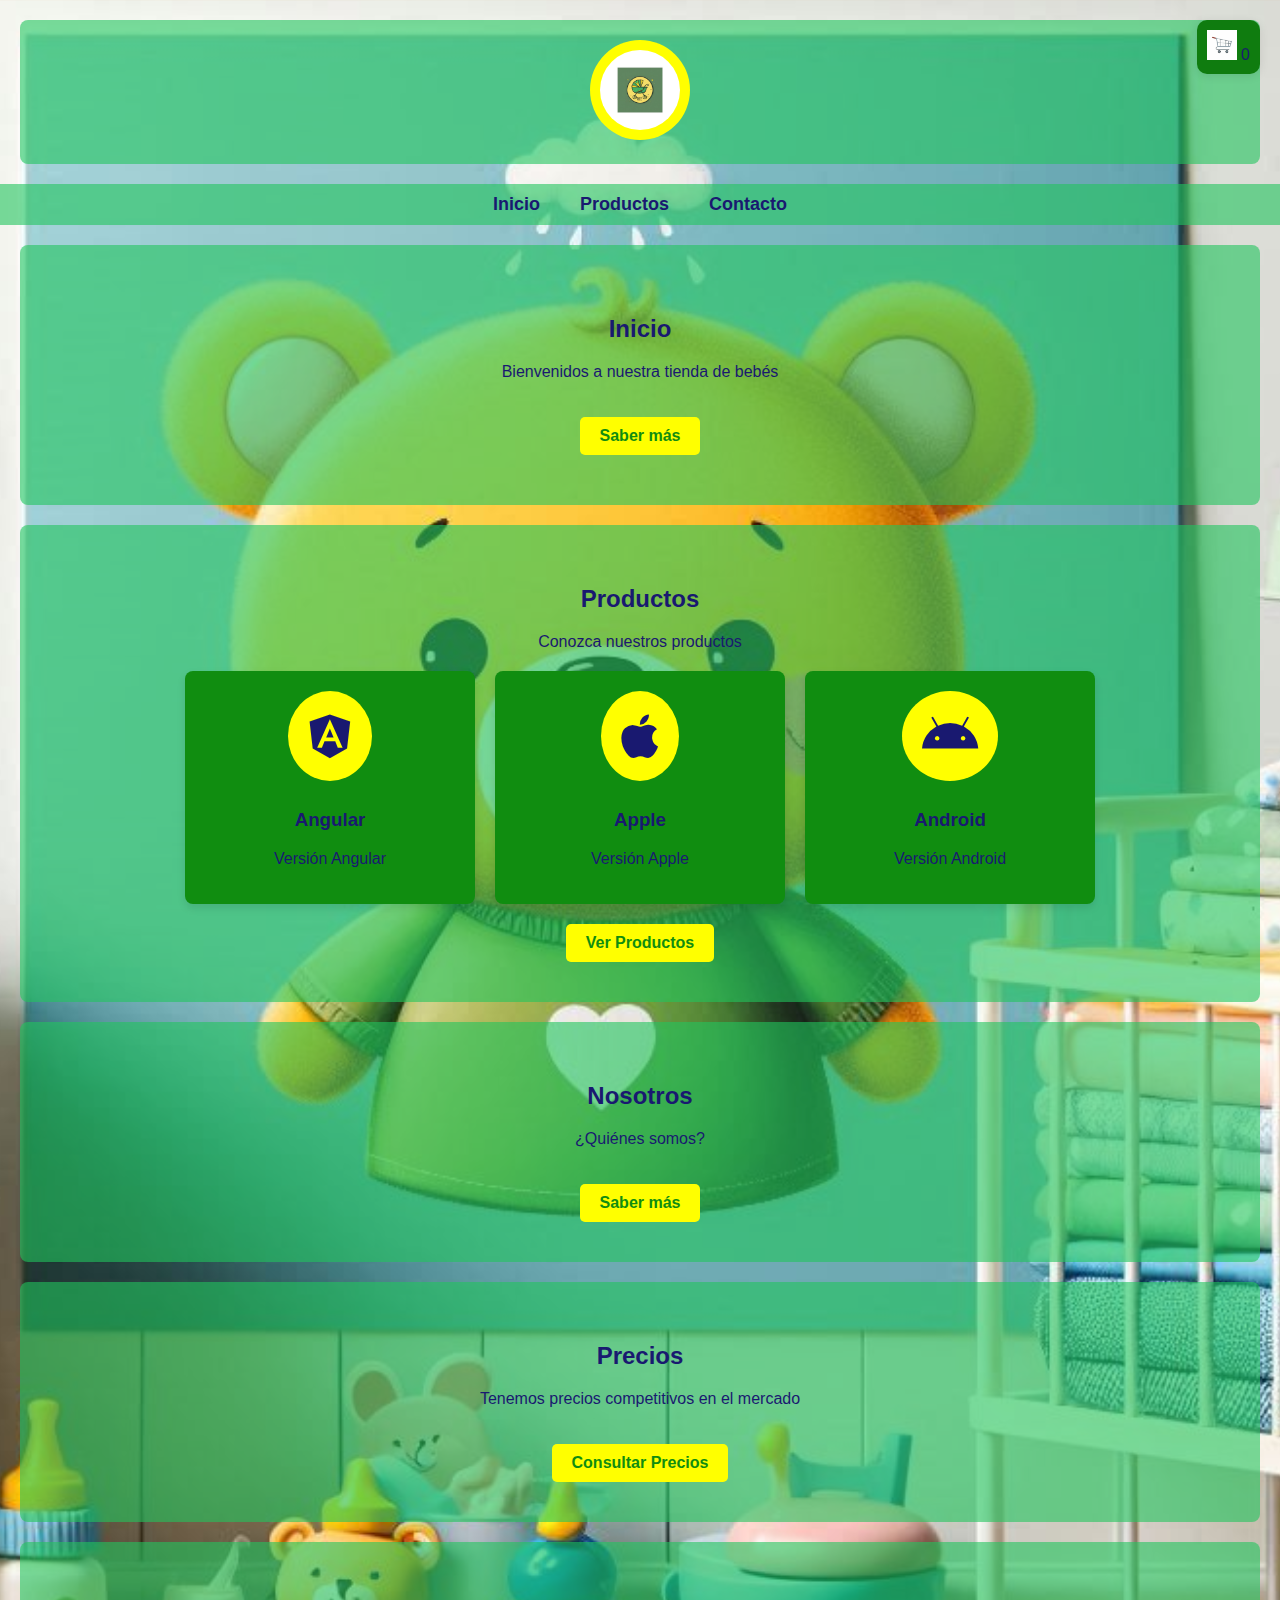
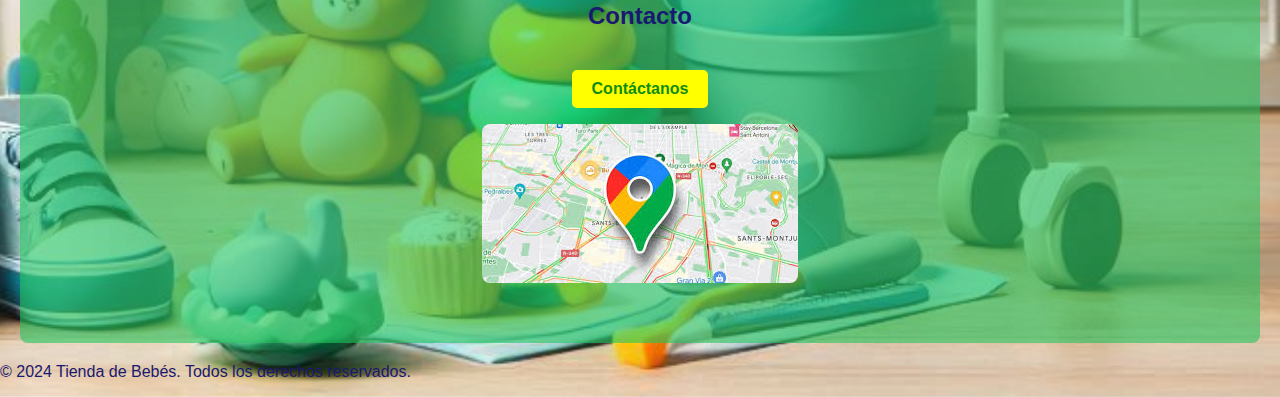
<file: index.html>
<!DOCTYPE html>
<html lang="es">
<head>
  <meta charset="UTF-8">
  <meta name="viewport" content="width=device-width, initial-scale=1.0">
  <link rel="stylesheet" href="https://cdnjs.cloudflare.com/ajax/libs/font-awesome/6.6.0/css/all.min.css">  
  <link rel="stylesheet" href="style.css">
  <title>Tienda de Bebés</title>
</head>
<body>
  <header class="head">
    <a href="index.html">
      <img src="img/LOGO.jpg" alt="Logo" class="logo">
    </a>
  </header>

  <nav class="navbar">
    <ul>
      <li><a href="index.html">Inicio</a></li>
      <li><a href="productos.html">Productos</a></li>
      <li><a href="contactos.html">Contacto</a></li>
    </ul>
  </nav>

  <div class="submenu">
    <img src="img/car.jpg" id="img-carrito" alt="Carrito de Compras">
    <div id="carrito">
      <table id="lista-carrito">
        <thead>
          <tr>
            <th>Imagen</th>
            <th>Nombre</th>
            <th>Precio</th>
            <th>Acciones</th>
          </tr>
        </thead>
        <tbody></tbody>
      </table>
      <a href="#" id="vaciar-carrito" class="btn-2">Vaciar Carrito</a>
    </div>
  </div>
  

  <main>
    <header>
      <h2 class="title">Inicio</h2>
      <p>Bienvenidos a nuestra tienda de bebés</p>
      <div>
        <a href="index.html" class="btn">Saber más</a>
      </div>
    </header>

    <section class="content sau">
      <h2 class="title">Productos</h2>
      <p>Conozca nuestros productos</p>
      <div class="box-container">
        <div class="box">
          <i class="fab fa-angular"></i> 
          <h3>Angular</h3>
          <p>Versión Angular</p>
        </div>
        <div class="box">
          <i class="fab fa-apple"></i> 
          <h3>Apple</h3>
          <p>Versión Apple</p>
        </div>
        <div class="box">
          <i class="fab fa-android"></i> 
          <h3>Android</h3>
          <p>Versión Android</p>
        </div>
      </div>
      <a href="productos.html" class="btn">Ver Productos</a>
    </section>
    
    <section class="content about">
      <h2 class="title">Nosotros</h2>
      <p>¿Quiénes somos?</p>
      <a href="Nosotros.html" class="btn">Saber más</a>
    </section>

    <section class="content price">
      <h2 class="title">Precios</h2>
      <p>Tenemos precios competitivos en el mercado</p>
      <a href="productos.html" class="btn">Consultar Precios</a>
    </section>

    <section class="content contact">
      <h2 class="title">Contacto</h2>
      <a href="contactos.html" class="btn">Contáctanos</a>
      <figure>
        <img src="img/mapa.jfif" alt="Mapa" class="mapa">
      </figure>
    </section>
  </main>

  <footer>
    <p>&copy; 2024 Tienda de Bebés. Todos los derechos reservados.</p>
  </footer>

  <script src="script.js"></script>
 </body>
</html>
</file>
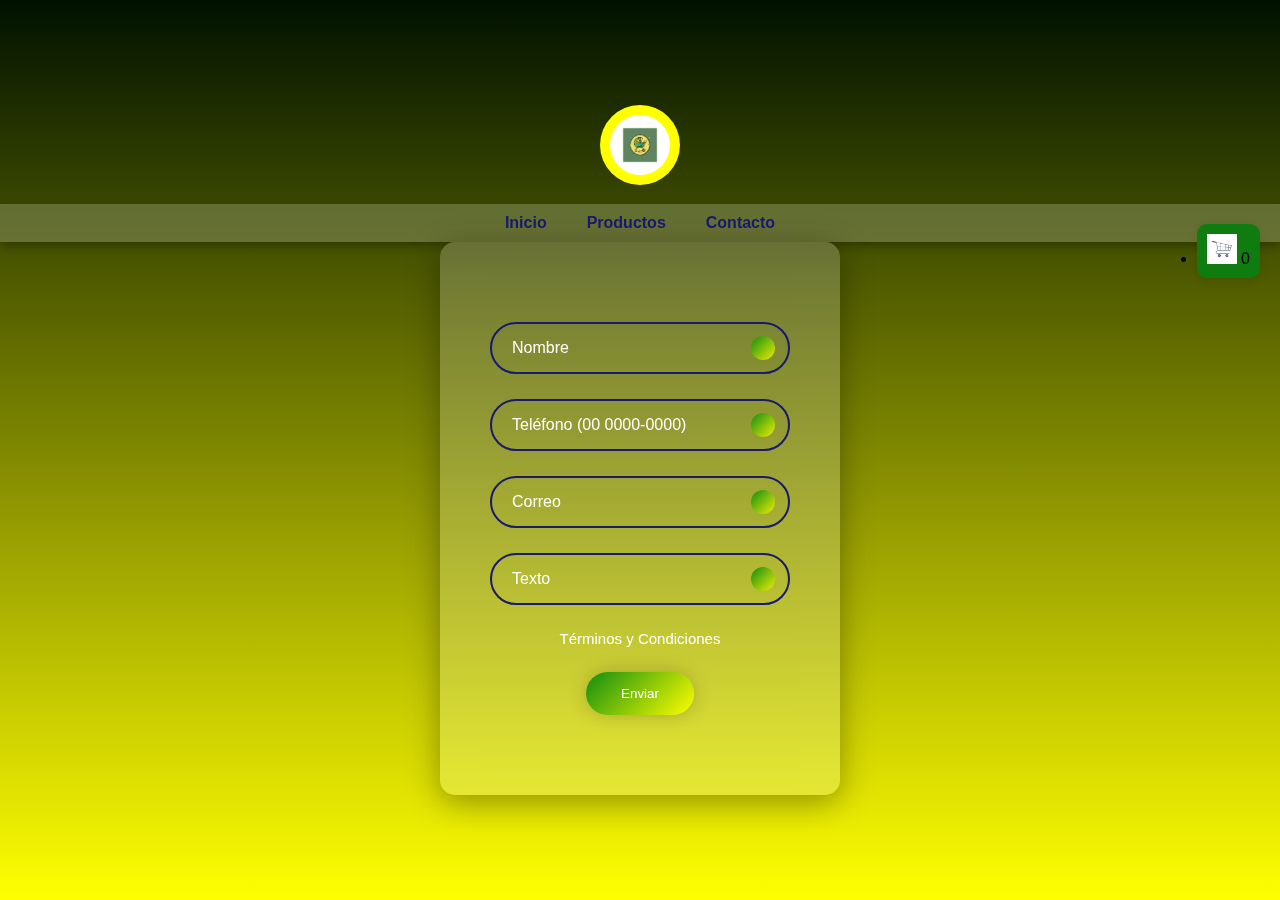
<file: contactos.html>
<!DOCTYPE html>
<html lang="es">
<head>
    <meta charset="UTF-8">
    <meta name="viewport" content="width=device-width, initial-scale=1.0">
    <title>Contactos</title>
    <link rel="stylesheet" href="contactos.css">
    <link rel="stylesheet" href="https://cdnjs.cloudflare.com/ajax/libs/font-awesome/6.6.0/css/all.min.css" integrity="sha512-Kc323vGBEqzTmouAECnVceyQqyqdsSiqLQISBL29aUW4U/M7pSPA/gEUZQqv1cwx4OnYxTxve5UMg5GT6L4JJg==" crossorigin="anonymous" referrerpolicy="no-referrer" />
</head>
<body>

    <div class="head">
        <a href="index.html"><img src="img/LOGO.jpg" alt="Logo" class="logo"></a>
      </div>

    <header>
        <nav>
            <ul>
                <li><a href="index.html">Inicio</a></li>
                <li><a href="productos.html">Productos</a></li>
                <li><a href="contactos.html">Contacto</a></li>
              </ul>
        </nav>
        <div>
          <ul>
           <li class="submenu">
             <img src="img/car.jpg" id="img-carrito" alt="">
             <div id="carrito">
               <table id="lista-carrito">
                 <thead>
                   <tr>
                     <th>Imagen</th>
                     <th>Nombre</th>
                     <th>Precio</th>
                     <th></th>
                   </tr>
                 </thead>
                 <tbody></tbody>
               </table>
               <a href="#" id="vaciar-carrito" class="btn-2">Vaciar Carrito</a>
             </div>
           </li>
          </ul>
           </div>
        
    </header>

    <form autocomplete="off" action="#" method="POST">
        <div class="input-group">
            <div class="input-container">
                <input type="text" placeholder="Nombre" required>
                <i class="fa-solid fa-user"></i>
            </div>
    
            <div class="input-container">
                <input type="tel" placeholder="Teléfono (00 0000-0000)" required pattern="^\d{2}\s\d{4}-\d{4}$">
                <i class="fa-solid fa-phone"></i>
            </div>
             
            <div class="input-container">
                <input type="email" placeholder="Correo" required>
                <i class="fa-solid fa-envelope"></i>
            </div>
    
            <div class="input-container">
                <input type="text" placeholder="Texto" required>
                <i class="fa fa-file-text" aria-hidden="true"></i>
            </div>
    
            <a href="#">Términos y Condiciones</a>
            <input type="submit" class="btn" value="Enviar">
        </div>
    </form>
    
    <script src="script.js"></script>
</body>
</html>
</file>
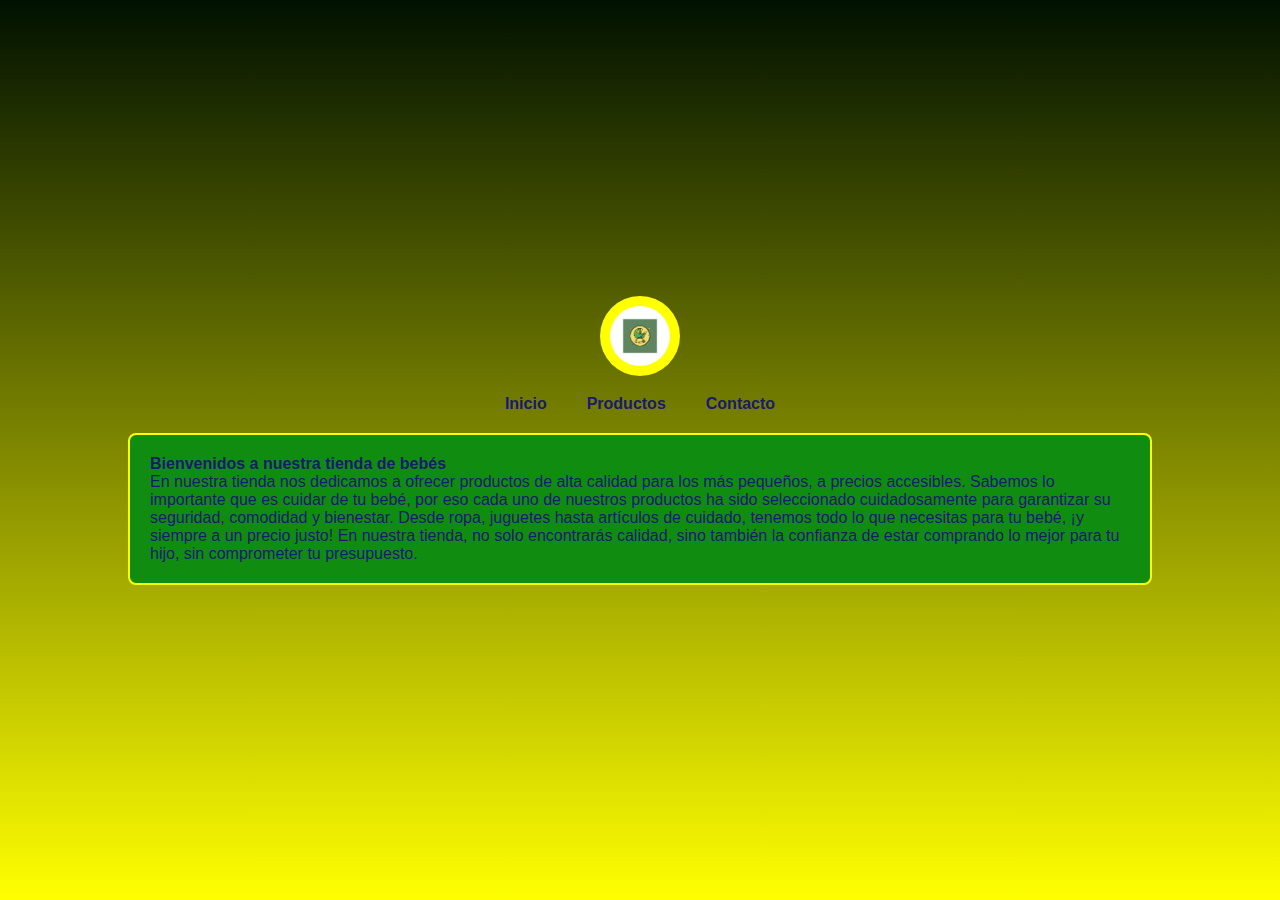
<file: Nosotros.html>
<!DOCTYPE html>
<html lang="es">
<head>
    <meta charset="UTF-8">
    <meta name="viewport" content="width=device-width, initial-scale=1.0">
    <title>Nosotros</title>
    <link rel="stylesheet" href="contactos.css">
</head>
<body>

  <style>
    .caja-texto {
        border: 2px solid #FFFF00;
        padding: 20px;
        width: 80%;
        margin: 20px auto;
        border-radius: 8px;
        background-color: #108d10;
        font-family: Arial, sans-serif;
        font-size: 16px;
        color: #191970;
    }
</style>
    
    <div class="head">
        <a href="index.html"><img src="img/LOGO.jpg" alt="Logo" class="logo"></a>
      </div>
      <nav class="navbar">
        <ul>
          <li><a href="index.html">Inicio</a></li>
          <li><a href="productos.html">Productos</a></li>
          <li><a href="contactos.html">Contacto</a></li>
          
        </ul>
      </nav>
</head>
<body>
    <div class="caja-texto">
        <p><strong>Bienvenidos a nuestra tienda de bebés</strong></p>
        <p>En nuestra tienda nos dedicamos a ofrecer productos de alta calidad para los más pequeños, a precios accesibles. Sabemos lo importante que es cuidar de tu bebé, por eso cada uno de nuestros productos ha sido seleccionado cuidadosamente para garantizar su seguridad, comodidad y bienestar. Desde ropa, juguetes hasta artículos de cuidado, tenemos todo lo que necesitas para tu bebé, ¡y siempre a un precio justo! En nuestra tienda, no solo encontrarás calidad, sino también la confianza de estar comprando lo mejor para tu hijo, sin comprometer tu presupuesto.</p>
    </div>
</body>
</html>
</file>
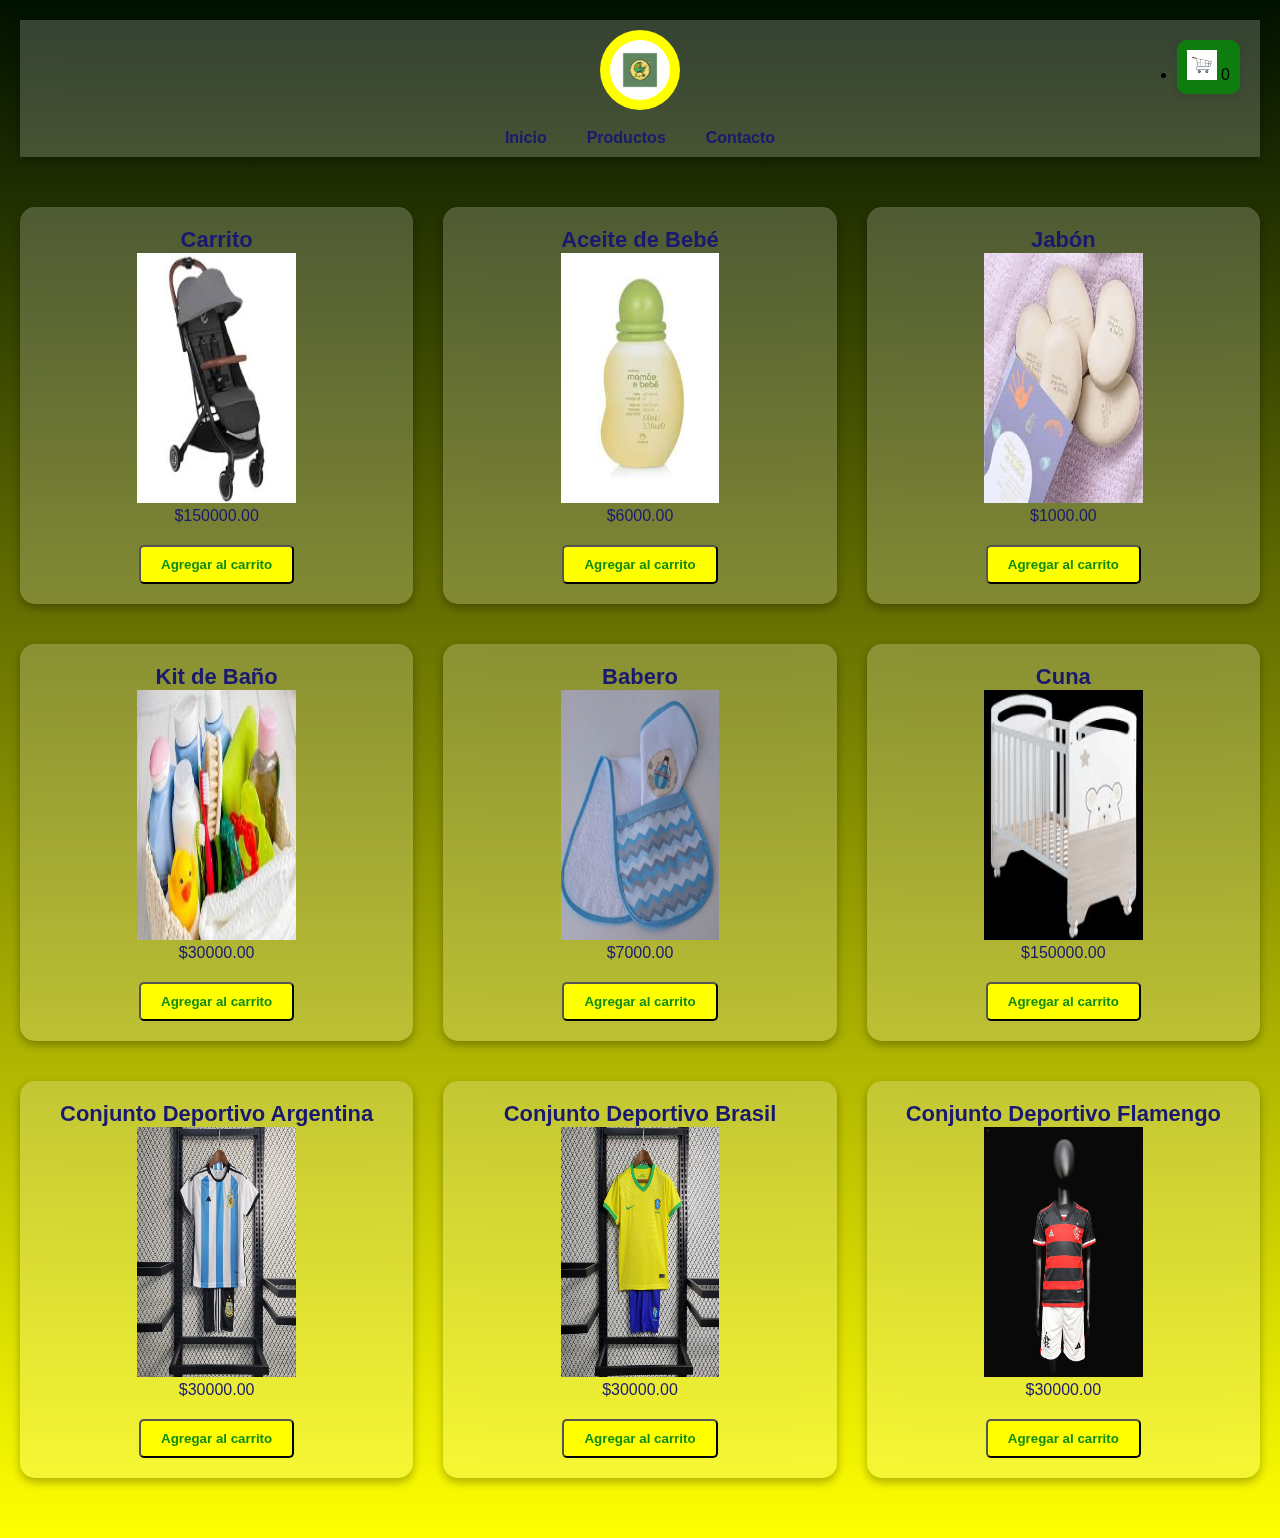
<file: productos.html>
<!DOCTYPE html>
<html lang="es">
<head>
  <meta charset="UTF-8">
  <meta name="viewport" content="width=device-width, initial-scale=1.0">
  <title>Productos</title>
  <link rel="stylesheet" href="productos.css">
</head>
<body>

  <header class="header">
    <div class="head">
      <a href="index.html">
        <img src="img/LOGO.jpg" alt="Logo de la tienda" class="logo">
      </a>

      <nav class="navbar">
        <ul>
          <li><a href="index.html">Inicio</a></li>
          <li><a href="productos.html">Productos</a></li>
          <li><a href="contactos.html">Contacto</a></li>
        </ul>
      </nav>
      <div>
        <ul>
         <li class="submenu">
          <img src="img/car.jpg" id="img-carrito" alt="Carrito de Compras">           
          <div id="carrito">
             <table id="lista-carrito">
               <thead>
                 <tr>
                   <th>Imagen</th>
                   <th>Nombre</th>
                   <th>Precio</th>
                   <th>Cantidad</th>
                 </tr>
               </thead>
               <tbody></tbody>
             </table>
             <a href="#" id="vaciar-carrito" class="btn-2">Vaciar Carrito</a>
           </div>
         </li>
        </ul>
      </div>
    </div>
  </header>

  <section class="Products">
  </section>

  <script src="script.js"></script>
  <script src="productos.json"></script>
</body>
</html>
</file>
<file: style.css>
body {
  font-family: Arial, sans-serif;
  margin: 0;
  padding: 0;
  background-image: url('img/fondo.jpeg'); 
  background-size: cover;
  background-position: center;
  color: #191970; 
}

.head {
  padding: 20px;
  text-align: center;
  background-color: rgba(34, 197, 94, 0.6); 
}

.head .logo {
  max-width: 80px;
  height: auto;
  background-color: #Ffff00; 
  border-radius: 50%; 
  padding: 10px; 
}

.navbar {
  background-color: rgba(34, 197, 94, 0.6); 
  text-align: center;
  padding: 10px 0;
}

.navbar ul {
  list-style: none;
  margin: 0;
  padding: 0;
  display: flex;
  justify-content: center;
}

.navbar ul li {
  margin: 0 20px;
}

.navbar ul li a {
  text-decoration: none;
  color: #191970; 
  font-weight: bold;
  font-size: 18px;
  transition: color 0.3s;
}

.navbar ul li a:hover {
  color: #F59E0B; 
}


header {
  background-color: rgba(34, 197, 94, 0.6); 
  text-align: center;
  padding: 50px 20px;
  margin: 20px;
  border-radius: 8px; 
}

header h2 {
  color: #191970; 
}

header p {
  color: #191970; 
}


.btn {
  display: inline-block;
  padding: 10px 20px;
  background-color: #Ffff00; 
  color: #108d10;
  text-decoration: none;
  border-radius: 5px;
  margin-top: 20px;
  font-weight: bold;
  transition: background-color 0.3s;
}

.btn:hover {
  background-color: #191970; 
}

.content {
  text-align: center;
  padding: 40px 20px;
  background-color: rgba(34, 197, 94, 0.6); 
  margin: 20px;
  border-radius: 8px;
}

.content h2 {
  color: #191970; 
}

.content p {
  color: #191970; 
}


.box-container {
  display: flex;
  justify-content: center;
  gap: 20px;
  flex-wrap: wrap;
  margin-top: 20px;
}

.box {
  background-color: #108d10;
  padding: 20px;
  border-radius: 8px;
  box-shadow: 0 4px 8px rgba(0, 0, 0, 0.1);
  text-align: center;
  width: 250px;
}

.box i {
  font-size: 50px; 
  color: #191970;
  margin-bottom: 10px; 
  background-color: #Ffff00; 
  padding: 20px; 
  border-radius: 50%; 
}

.box h3 {
  color: #191970; 
}

.box p {
  color: #191970; 
}

.contact {
  text-align: center;
  padding: 40px 20px;
  background-color: rgba(34, 197, 94, 0.6); 
  margin: 20px;
  border-radius: 8px;
}

.contact p {
  color: #191970; 
}

.contact figure img {
  max-width: 50%;
  border-radius: 8px;
}

.submenu {
  position: fixed;
  top: 20px;
  right: 20px;
  background-color: #0f7c0f;
  padding: 10px;
  border-radius: 10px;
  box-shadow: 0 2px 10px rgba(0, 0, 0, 0.1);
  z-index: 1000;
  cursor: pointer;
  transition: transform 0.3s ease-in-out;
}

.submenu:hover {
  transform: scale(1.1);
}

#img-carrito {
  width: 30px; /* Tamanho ajustado para um ícone pequeno */
  height: auto;
}

#carrito {
  display: none; /* Mostre apenas quando o submenu for interagido */
  position: absolute;
  top: 50px;
  right: 0;
  background-color: #191970;
  border-radius: 10px;
  box-shadow: 0 2px 10px rgba(0, 0, 0, 0.1);
  width: 300px;
  padding: 20px;
  z-index: 1001;
}

#carrito table {
  width: 100%;
}

#carrito table th, #carrito table td {
  padding: 8px;
  text-align: left;
  border-bottom: 1px solid #45a049;
}

#carrito table img {
  width: 50px; /* Tamanho ajustado para imagens no modal */
}

#vaciar-carrito {
  display: block;
  margin-top: 10px;
  background-color: #FFFF00;
  color: white;
  text-align: center;
  padding: 10px;
  text-decoration: none;
  border-radius: 5px;
}

#vaciar-carrito:hover {
  background-color: #FFFF00;
}

@media (max-width: 768px) {
  .navbar ul {
      flex-direction: column;
      align-items: center;
  }

  .navbar ul li {
      margin: 10px 0;
  }

  .box-container {
      flex-direction: column;
      align-items: center;
  }

  .box {
      width: 80%;
      margin-bottom: 20px;
  }
}
</file>
<file: contactos.css>
:root {
  --color-principal: #191970;
  --color-secundario: #108d10;
  --fuente-principal: Arial, Helvetica, sans-serif;
}

* {
  margin: 0;
  padding: 0;
  box-sizing: border-box;
}

body {
  font-family: var(--fuente-principal);
  background: linear-gradient(180deg, #001100 0%, #FFFF00 100%);
  display: flex;
  align-items: center;
  justify-content: center;
  min-height: 100vh;
  flex-direction: column;
}

header {
  width: 100%;
  background-color: rgba(255, 255, 255, 0.2);
  backdrop-filter: blur(15px);
  padding: 10px 0;
  box-shadow: 0 4px 10px rgba(0, 0, 0, 0.3);
  position: relative; 
}

.head .logo {
  max-width: 80px;
  height: auto;
  background-color: #Ffff00; 
  border-radius: 50%; 
  padding: 10px; 
  margin-bottom: 15px;
}

nav ul {
  list-style: none;
  padding: 0;
  display: flex;
  justify-content: center;
}

nav ul li {
  margin: 0 20px;
}

nav ul li a {
  text-decoration: none;
  color: var(--color-principal);
  font-weight: bold;
  transition: color 0.3s;
}

nav ul li a:hover {
  color: var(--color-secundario);
}

.submenu {
  position: fixed;
  top: 20px;
  right: 20px;
  background-color: #0f7c0f;
  padding: 10px;
  border-radius: 10px;
  box-shadow: 0 2px 10px rgba(0, 0, 0, 0.1);
  z-index: 1000;
  cursor: pointer;
  transition: transform 0.3s ease-in-out;
}

.submenu:hover {
  transform: scale(1.1);
}

#img-carrito {
  width: 30px; /* Tamanho ajustado para um ícone pequeno */
  height: auto;
}

#carrito {
  display: none; /* Mostre apenas quando o submenu for interagido */
  position: absolute;
  top: 50px;
  right: 0;
  background-color: #191970;
  border-radius: 10px;
  box-shadow: 0 2px 10px rgba(0, 0, 0, 0.1);
  width: 300px;
  padding: 20px;
  z-index: 1001;
}

#carrito table {
  width: 100%;
}

#carrito table th, #carrito table td {
  padding: 8px;
  text-align: left;
  border-bottom: 1px solid #45a049;
}

#carrito table img {
  width: 50px; /* Tamanho ajustado para imagens no modal */
}

#vaciar-carrito {
  display: block;
  margin-top: 10px;
  background-color: #FFFF00;
  color: white;
  text-align: center;
  padding: 10px;
  text-decoration: none;
  border-radius: 5px;
}

#vaciar-carrito:hover {
  background-color: #FFFF00;
}

form {
  text-align: center;
  background-color: rgba(255, 255, 255, 0.2);
  backdrop-filter: blur(15px);
  padding: 80px 50px;
  width: 400px;
  border-radius: 15px;
  box-shadow: 0 8px 32px rgba(0, 0, 0, 0.35);
}

.input-container {
  position: relative;
  margin-bottom: 25px;
}

.input-container i {
  position: absolute;
  top: 50%;
  right: 15px;
  transform: translateY(-50%);
  color: var(--color-principal);
  background: linear-gradient(135deg, var(--color-secundario), #eeee03);
  padding: 12px;
  border-radius: 50%;
  font-size: 20px;
}

.input-container > input {
  width: 100%;
  padding: 15px 50px 15px 20px;
  background-color: transparent;
  border: 2px solid var(--color-principal);
  border-radius: 35px;
  font-size: 16px;
  color: var(--color-principal);
  outline: none;
}

::placeholder {
  color: #FFFFFF;
  font-size: 16px;
}

.input-container > input:focus {
  border-color: var(--color-secundario);
}

form a {
  color: #FFFFFF;
  text-decoration: none;
  font-size: 15px;
  margin-bottom: 25px;
  display: block;
}

.btn {
  background: linear-gradient(135deg, var(--color-secundario), #FFFF00);
  padding: 14px 35px;
  border: none;
  border-radius: 25px;
  color: #FFFFFF;
  cursor: pointer;
  transition: background-color 0.3s ease;
  box-shadow: 0 0 20px rgba(0, 0, 0, 0.2);
}

.btn:hover {
  background: linear-gradient(135deg, #0f7c0f, #FFFF00);
}

@media (max-width: 991px) {
  body {
    padding: 20px;
  }
}
</file>
<file: productos.css>
:root {
  --color-principal: #191970; 
  --color-secundario: #108d10; 
  --fuente-principal: Arial, Helvetica, sans-serif;
}

* {
  margin: 0;
  padding: 0;
  box-sizing: border-box;
}

body {
  font-family: var(--fuente-principal);
  background: linear-gradient(180deg, #001100 0%, #FFFF00 100%);
  display: flex;
  align-items: center;
  justify-content: center;
  min-height: 100vh;
  flex-direction: column;
  padding: 20px;
}

header {
  width: 100%;
  background-color: rgba(255, 255, 255, 0.2);
  backdrop-filter: blur(15px);
  padding: 10px 0;
  box-shadow: 0 4px 10px rgba(0, 0, 0, 0.3);
  position: relative;
  text-align: center;
}

.head .logo {
  max-width: 80px;
  height: auto;
  background-color: #FFFF00;
  border-radius: 50%;
  padding: 10px;
  margin-bottom: 15px;
}

nav ul {
  list-style: none;
  padding: 0;
  display: flex;
  justify-content: center;
}

nav ul li {
  margin: 0 20px;
}

nav ul li a {
  text-decoration: none;
  color: var(--color-principal);
  font-weight: bold;
  transition: color 0.3s;
}

nav ul li a:hover,
nav ul li a:focus {
  color: var(--color-secundario);
}

.submenu {
  position: fixed;
  top: 20px;
  right: 20px;
  background-color: #0f7c0f;
  padding: 10px;
  border-radius: 10px;
  box-shadow: 0 2px 10px rgba(0, 0, 0, 0.1);
  z-index: 1000;
  cursor: pointer;
  transition: transform 0.3s ease-in-out;
}

.submenu:hover {
  transform: scale(1.1);
}

#img-carrito {
  width: 30px;
  height: auto;
}

#carrito {
  display: none;
  position: absolute;
  top: 50px;
  right: 0;
  background-color: #191970;
  border-radius: 10px;
  box-shadow: 0 2px 10px rgba(0, 0, 0, 0.1);
  width: 100%;
  max-width: 400px;
  padding: 20px;
  z-index: 1001;
  overflow-x: auto;
}

#carrito table {
  width: 100%;
  border-collapse: collapse;
}

#carrito table th, #carrito table td {
  padding: 8px;
  text-align: left;
  border-bottom: 1px solid #45a049;
}

#carrito table img {
  width: 50px;
  height: auto;
  object-fit: cover;
}

#vaciar-carrito {
  display: block;
  margin-top: 10px;
  background-color: #108d10;
  color: white;
  text-align: center;
  padding: 10px;
  text-decoration: none;
  border-radius: 5px;
}

#vaciar-carrito:hover {
  background-color: #0d6c0d;
}

.header-content {
  text-align: center;
  color: var(--color-principal);
  padding: 40px;
  background-color: rgba(255, 255, 255, 0.2);
  backdrop-filter: blur(15px);
  box-shadow: 0 4px 10px rgba(0, 0, 0, 0.3);
  border-radius: 15px;
}

.header-content .header-txt {
  margin-bottom: 30px;
}

.header-txt span {
  font-size: 18px;
  font-weight: bold;
  color: var(--color-secundario);
}

.header-txt h1 {
  font-size: 40px;
  font-weight: bold;
  margin: 10px 0;
}

.header-txt p {
  font-size: 18px;
  line-height: 1.6;
  margin-bottom: 20px;
}

.header-txt .btn-1 {
  background-color: var(--color-secundario);
  color: white;
  padding: 12px 20px;
  text-decoration: none;
  font-size: 16px;
  border-radius: 30px;
  box-shadow: 0 4px 6px rgba(0, 0, 0, 0.1);
  transition: background-color 0.3s;
}

.header-txt .btn-1:hover,
.header-txt .btn-1:focus {
  background-color: #0d6c0d;
}

.Products {
  display: flex;
  flex-wrap: wrap;
  justify-content: space-between;
  margin-top: 50px;
}

.Products .info {
  width: calc(33.33% - 20px);
  margin-bottom: 40px;
  text-align: center;
  background-color: rgba(255, 255, 255, 0.2);
  backdrop-filter: blur(15px);
  padding: 20px;
  border-radius: 15px;
  box-shadow: 0 4px 10px rgba(0, 0, 0, 0.3);
  transition: transform 0.3s ease;
}

.Products .info .img {
  width: 100%;
  height: auto;
  object-fit: cover;
}

.Products .info:hover {
  transform: translateY(-10px);
}

.Products .img {
  width: 100%;
  height: 200px;
  object-fit: cover;
  border-radius: 10px;
  margin: 20px 0;
}

.Products .info .info-1,
.Products .info .info-2 {
  color: var(--color-principal);
}

.Products .info .info-1 {
  font-size: 22px;
  font-weight: bold;
}

.Products .info .info-2 {
  font-size: 16px;
  line
  -height: 1.5;
}

.btn {
  display: inline-block;
  padding: 10px 20px;
  background-color: #Ffff00; 
  color: #108d10;
  text-decoration: none;
  border-radius: 5px;
  margin-top: 20px;
  font-weight: bold;
  transition: background-color 0.3s;
}

.btn:hover {
  background-color: #191970; 
}

@media (max-width: 991px) {
  .header-content {
      width: 100%;
      padding: 20px;
  }

  .Products .info {
      width: calc(50% - 20px);
  }

  #carrito {
      max-width: 100%;
  }
}

@media (max-width: 768px) {
  .Products .info {
      width: 100%;
  }
}
</file>
